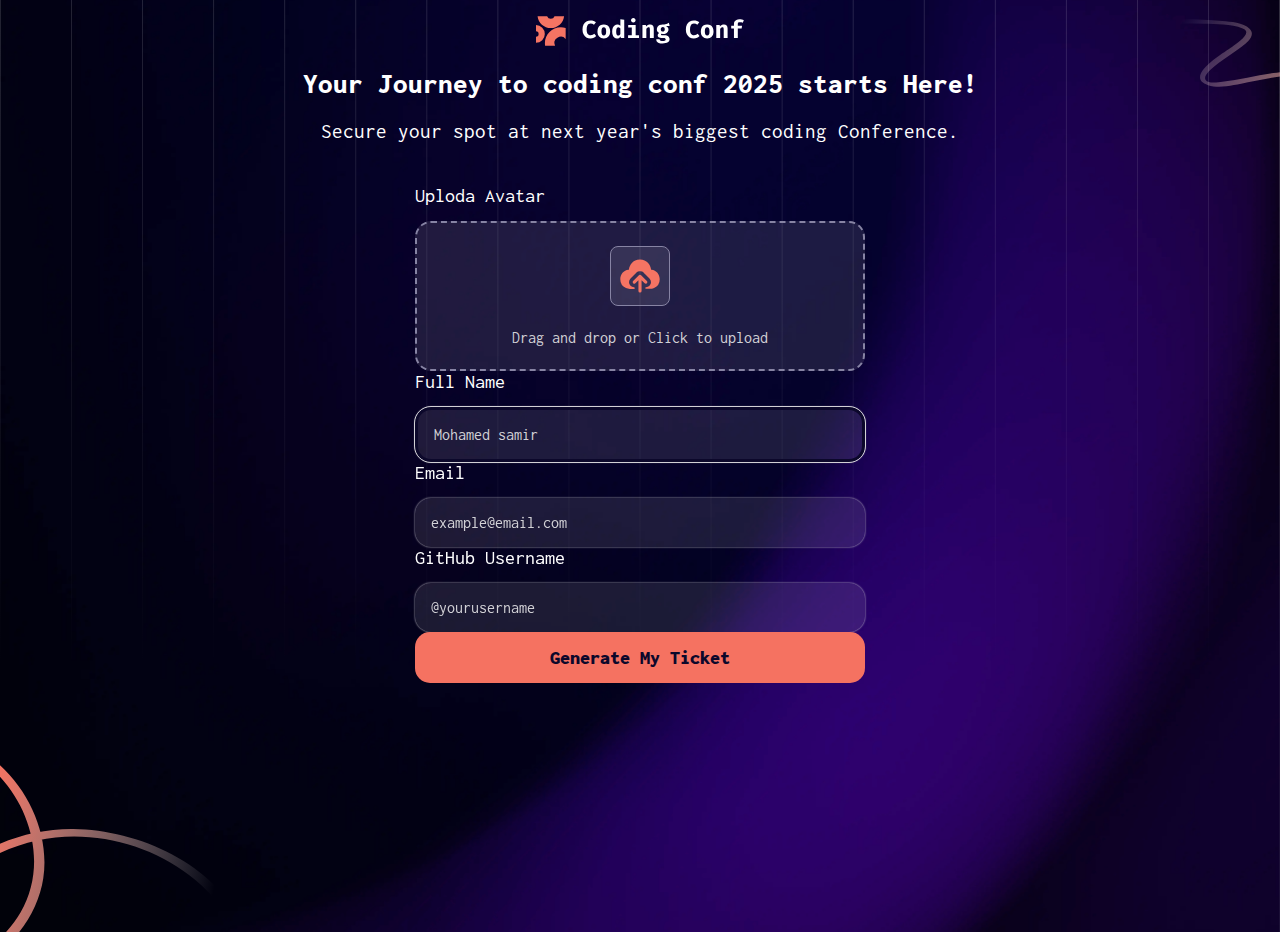
<file: index.html>
<!DOCTYPE html>
<html lang="en">

<head>
    <meta charset="UTF-8">
    <meta name="viewport" content="width=device-width, initial-scale=1.0">
    <title>Conference Ticket Generator</title>
    <link rel="stylesheet" href="style.css">
</head>

<body>
    <div class="container">
        <div class="logo">
            <img src="./images/logo-full.svg">
        </div>
        <h1 class="title">Your Journey to coding conf 2025 starts Here!</h1>
        <p class="hook">Secure your spot at next year's biggest coding Conference.</p>

        <form method="post">

            <label for="avatar">Uploda Avatar</label>
            <div class="drag-zone-holder" id="drag-zone-holder">
                <div class="drag-zone" id="drag-zone">
                    <input name="avatar" type="file" id="avatar" class="avatar" accept="image/*" required>
                    <div class="image-holder">
                        <img class="upload-icon" src="./images/icon-upload.svg">
                    </div>
                    <span class="drag-zone-text">Drag and drop or Click to upload</span>
                </div>
            </div>

            <div>
                <label for="full-name">Full Name</label>
                <input type="text" name="full-name" id="full-name" placeholder="Mohamed samir" autofocus="true">
            </div>

            <div>
                <label for="email">Email</label>
                <input type="email" name="email" id="email" placeholder="example@email.com">
            </div>

            <div>
                <label for="github-username">GitHub Username</label>
                <input type="text" name="github-username" id="github-username" placeholder="@yourusername">
            </div>

            <button class="generate-ticket-btn" id="generate-ticket-btn">Generate My Ticket</button>
        </form>
    </div>
    <script src="index.js"></script>
</body>

</html>
</file>
<file: style.css>
@import url('https://fonts.googleapis.com/css2?family=Inconsolata:wght@200..900');

* {
    box-sizing: border-box;
}

:root {
    --main-text-color: hsl(0, 0%, 100%);
    --Neutral-300: hsl(252, 6%, 83%);
    --Neutral-500: hsl(246, 15%, 58%);
    --Neutral-700: hsl(245, 19%, 35%);
    --Neutral-900: hsl(247, 69%, 10%);
    --Orange-500: hsl(7, 88%, 67%);
    --Orange-700: hsl(7, 71%, 60%);
}

html,
body {
    font-family: "Inconsolata", sans-serif;
    padding: 0;
    margin: 0;
    color: var(--main-text-color);
    text-align: center;
}

/* typography */
h1 {
    font-size: 1.8rem;
    font-weight: 800;
    line-clamp: 2;
}

/* layotut */

.container {
    max-width: 1440px;
    margin: 0 auto;
    height: 100%;
    position: relative;
}

body {
    background-image: url('./images/background-desktop.png');
    background-position: center;
    background-size: cover;
    background-repeat: no-repeat;
    padding: 1em;
    position: relative;
    z-index: 1;
    --svg1: url('./images/pattern-lines.svg');
    --svg2: url('./images/pattern-circle.svg');
    --svg3: url('./images/pattern-squiggly-line-bottom-mobile-tablet.svg');
    --svg4: url('./images/pattern-squiggly-line-top.svg')
}

body::before {
    content: '';
    position: absolute;
    top: 0;
    left: 0;
    background: var(--svg1) no-repeat, var(--svg2) no-repeat;
    background-size: 100%, 150px;
    background-position: 0% 0%, 130% 70%;
    width: 100%;
    height: 100%;
    z-index: -2;
}

body::after {
    content: '';
    position: absolute;
    top: 0;
    left: 0;
    background: var(--svg4) no-repeat, var(--svg3) no-repeat;
    background-size: 150px, 250px;
    background-position: 100% 2%, 0% 100%;
    height: 100%;
    width: 100%;
    z-index: -2;
}

.hook {
    font-size: 1.3rem;
    line-height: 1.5rem;
    margin-bottom: 2em;
}

/* form */
form {
    width: 100%;
    max-width: 450px;
    margin: 1.5em auto 4.5em;
    /* display: grid;
    gap: 1.5em; */
}

label {
    display: block;
    text-align: left;
    margin-bottom: 0.75em;
    font-size: 1.25rem;
    width: fit-content;
}

input {
    width: 100%;
    padding: 1em;
    border-radius: 1em;
    border: none;
    box-shadow: 0 0 2px var(--Neutral-300);
    background-color: rgba(255, 255, 255, 0.1);
    color: var(--Neutral-300);
    font-family: inherit;
    font-size: 1rem;
    cursor: pointer;
    /* backdrop-filter: blur(3px); */
}

input:focus,
input:active {
    border: 3px solid var(--Neutral-900);
    outline: 1px solid var(--Neutral-300);
}

input:hover {
    background-color: var(--Neutral-700);
}

input::placeholder {
    font-family: inherit;
    font-size: 1rem;
    color: var(--Neutral-300);
}

.generate-ticket-btn {
    font-family: inherit;
    font-size: 1.25rem;
    font-weight: 900;
    padding: 0.75em;
    border-radius: 0.75em;
    color: var(--Neutral-900);
    border: none;
    background-color: var(--Orange-500);
    width: 100%;
}

.generate-ticket-btn:hover {
    background-color: var(--Orange-700);
}

.drag-zone-holder {
    position: relative;
    height: 150px;
}

.drag-zone {
    position: relative;
    width: 100%;
    height: 100%;
    border-radius: 1em;
    border: 2px dashed var(--Neutral-500);
    display: flex;
    flex-direction: column;
    justify-content: space-evenly;
    align-items: center;
    color: var(--Neutral-300);
    background-color: rgba(255, 255, 255, 0.102);

}

.drag-zone:hover {
    background-color: var(--Neutral-700);

}

.image-holder {
    width: 60px;
    height: 60px;
    background: rgb(255, 255, 255, 0.1);
    border-radius: 0.5em;
    border: 1px solid var(--Neutral-500);
}

.image-holder img {
    border-radius: 0.5em;
    width: 100%;
    height: 100%;
}

.image-holder .upload-icon {
    padding: 0.25em;
}

input[type='file'] {
    opacity: 0;
    position: absolute;
    top: 0;
    left: 0;
    width: 100%;
    height: 100%;
    cursor: pointer;
}

.focus-avatar {
    padding: 4px;
    border: 2px solid var(--Neutral-500);
    border-radius: 1.25em;
}

.options {
    display: flex;
    gap: 1em;
}

.options button,
.change-image {
    font-family: inherit;
    padding: 0.5em;
    background-color: var(--Neutral-700);
    border: none;
    color: var(--Neutral-300);
    font-size: 1rem;
    border-radius: 0.5em;
    cursor: pointer;
}

.options .remove-image {
    text-decoration: underline;
}

.options .change-image {
    position: relative;
    width: fit-content;
    height: 35px;
}

.preview-image-module {
    position: absolute;
    z-index: 10;
    width: 100%;
    height: 100%;
    top: 0;
    left: 0;
    display: flex;
    flex-direction: column;
    justify-content: space-evenly;
    align-items: center;
    color: var(--Neutral-300);
    background-color: rgba(255, 255, 255, 0.102);
    border-radius: 1em;
    border: 2px dashed var(--Neutral-500);
}

.previewfocus {
    top: 4px;
    left: 4px;
    width: calc(100% - 8px);
    height: calc(100% - 8px);
}

.hidden {
    display: none;
}

.message {
    text-align: left;
    font-size: 0.9rem;
    color: var(--Neutral-300);
    margin-top: 0.75em;
    margin-bottom: 1em;
    transition: 150ms all;
    display: flex;
    align-items: center;
    width: 100%;
    height: 20px;
}

.message .message-text {
    margin: 0;
}

.info {
    margin-right: 0.25em;
}

.hide-message {
    visibility: hidden;
}

.error {
    color: rgb(211, 107, 107);
}

input.error-input {
    border: 1px solid rgb(211, 107, 107);
    outline: none;
    transition: border 150ms;
}

/* ticket page still */
.ticket-page {
    padding: 1em;
}

.ticket-page h1 {
    font-size: 2.5rem;
}

.gradient-fullname {
    background: -webkit-linear-gradient(left, #f37362ff, #ffffffff);
    -webkit-background-clip: text;
    -webkit-text-fill-color: transparent;
}

.ticket-page>p {
    font-size: 1rem;
    line-height: 1.5rem;
}

.ticket {
    display: grid;
    grid-template-columns: 1fr 15%;
    width: 100%;
    /* height: 220px; */
    max-width: 450px;
    margin: 0 auto;
    margin-top: 3em;
    text-align: left;
    background-image: url('./images/pattern-ticket.svg');
    background-size: contain;
    background-repeat: no-repeat;
    background-position: center;
    border-radius: 0.5em;
    aspect-ratio: 450 / 220;
}

.ticket-data,
.ticket-number {
    padding: 1.5em 1em;
}

.ticket-data {
    display: flex;
    flex-direction: column;
    justify-content: space-between;
}

.ticket-head {
    display: flex;
    gap: 1em;
    align-items: start;
}

.ticket-tail {
    display: flex;
    gap: 0.5em;
    align-items: end;
}

.ticket-tail .user-img {
    width: 60px;
    height: 60px;
    border-radius: 0.5em;
}

.ticket-tail .ticket-fullname {
    margin: 0;
    margin-bottom: 0.5em;
}

.ticket-tail .github {
    display: flex;
    align-items: center;
    gap: 0.25em;
}

.ticket-head .info .title {
    font-size: 2rem;
    font-weight: 600;
    margin: 0;
    margin-bottom: 0.5em;
}

.ticket-number {
    display: flex;
    align-items: center;
    justify-content: center;
}

.rand-num {
    font-size: 1.5rem;
    transform: rotate(90deg);
    color: var(--Neutral-300);
}

/* media quries */
@media (max-width: 480px) {
    .ticket {
        height: 180px;
        aspect-ratio: 1.8 / 1;
    }

    .ticket .ticket-head .info .title {
        font-size: 1.5rem;
        margin-bottom: 0.1em;
    }

    .ticket-head img {
        width: 35px;
        height: 35px;
    }

    .ticket-head .info .date-city {
        font-size: 0.9rem;
    }
}

@media (max-width: 365px) {
    .ticket .ticket-head .info .date-city {
        font-size: 0.8rem;
    }

    .ticket {
        height: 170px;
        aspect-ratio: 1.7 / 1;
    }
}


@media (max-width: 1024px) {
    body {
        background-image: url('./images/background-tablet.png');
        background-size: cover;
        background-position: center;
    }
}

/* Mobile screens */
@media (max-width: 600px) {
    body {
        background-image: url('./images/background-mobile.png');
        background-size: cover;
        background-position: center;
    }
}

@media (min-width: 700px) {
    .container {
        height: 100vh;
    }
}
</file>
